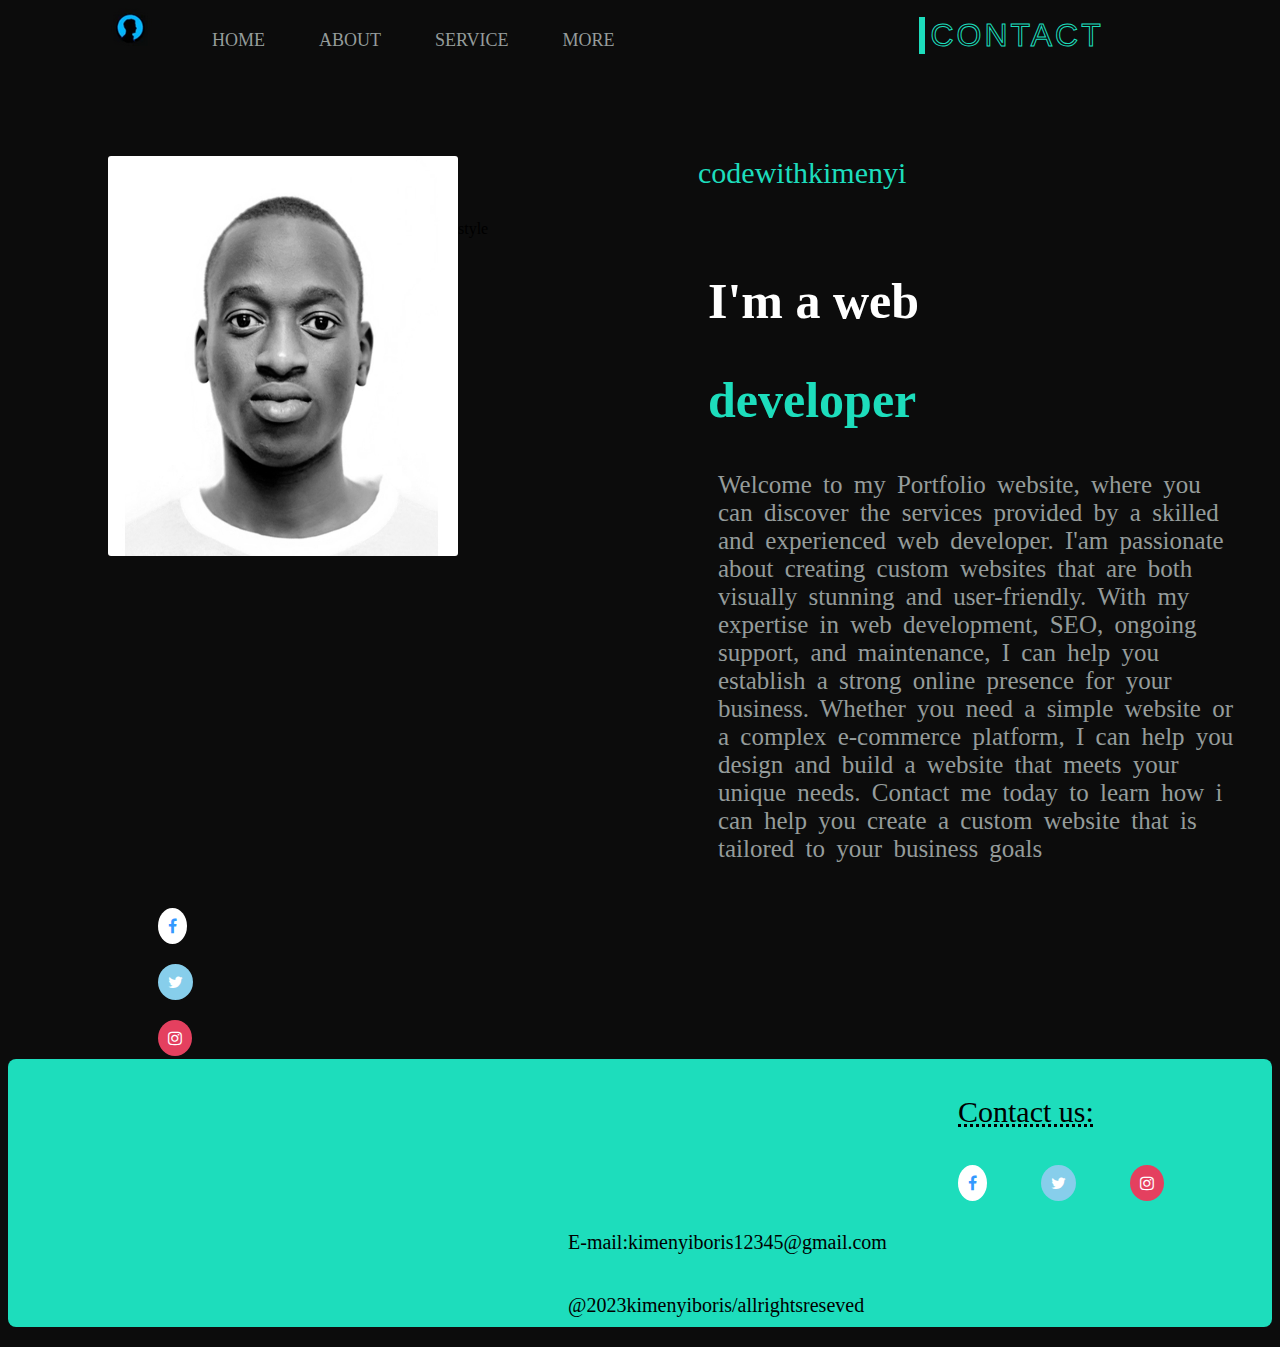
<file: index.html>
<!DOCTYPE html>
<html>
<head>
	<title>kimenyi</title>
  <link rel="stylesheet" type="text/css" href="style.css">
  <script type="text/javascript" src="button.js"></script>
  
<link rel="stylesheet" href="https://cdnjs.cloudflare.com/ajax/libs/font-awesome/4.7.0/css/font-awesome.min.css">
</head>
<body>
<div>
<img src="userlog.PNG" class="imglogo;">	
<a href="home.html">HOME</a>
<a href="about.html">ABOUT</a>
<a href="service.html">SERVICE</a>
<a href="more.html">MORE</a>
<button data-text="Awesome" class="button" id="buttonform">
    <span class="actual-text">&nbsp;contact&nbsp;</span>
    <span class="hover-text" aria-hidden="true">&nbsp;contact&nbsp;</span>
</button>

</div>
<div class="maindv">
	<img src="boris bw.jpg" width=350 height=400 class="mypc"> 
<p class="paruno">codewithkimenyi</p>style
<h1 class="hd">I'm a web
</h1>
<h2 class="hhd" ;>developer</h2>
<p class="pr">Welcome to my Portfolio website, where you can discover the services provided by a skilled and experienced web developer. I'am passionate about creating custom websites that are both visually stunning and user-friendly. With my expertise in web development, SEO, ongoing support, and maintenance, I can help you establish a strong online presence for your business. Whether you need a simple website or a complex e-commerce platform, I can help you design and build a website that meets your unique needs. Contact me today to learn how i can help you create a custom website that is tailored to your business goals
 </p>
</div> 
<div >
<a  href="https://web.facebook.com/" class="fa fa-facebook"></a>
</div>
<div><a  href="https://twitter.com/home" class="fa fa-twitter"></a></div>
<div><a href="https://www.instagram.com/" class="fa fa-instagram"></a></div>
<div class="divstly">
<div class="minidv"><p ><span class="minipara">Contact us:</span></p>
<a  href="https://web.facebook.com/" class="fa fa-facebook"></a>
<a  href="https://twitter.com/home" class="fa fa-twitter"></a>
<a href="https://www.instagram.com/" class="fa fa-instagram"></a>
</div>
<p class="paragrpstly">E-mail:kimenyiboris12345@gmail.com</p>
<p class="paragrpstly">@2023kimenyiboris/allrightsreseved</p>
</div>
</body>
</html>
</file>
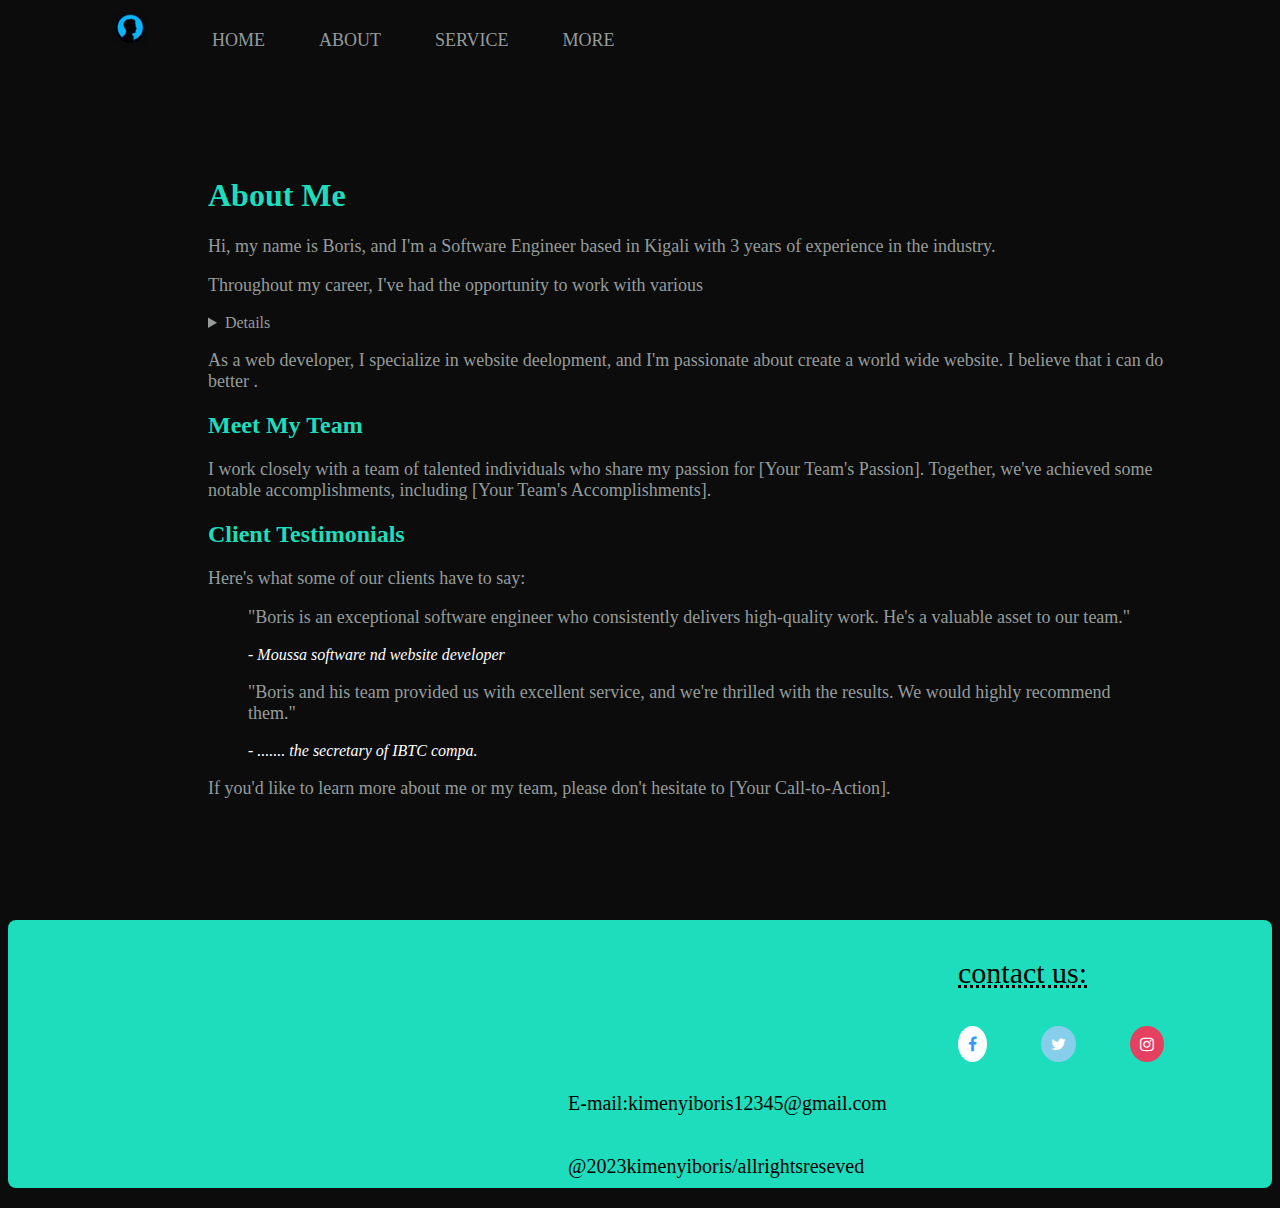
<file: about.html>
<!DOCTYPE html>
<html>
<head>
	<title>about</title>
	<link rel="stylesheet" type="text/css" href="style.css">
  <link rel="stylesheet" href="https://cdnjs.cloudflare.com/ajax/libs/font-awesome/4.7.0/css/font-awesome.min.css">
	
</head>
<body>
<div>
<img src="userlog.PNG" class="imglogo;">	
<a href="home.html">HOME</a>
<a href="about.html">ABOUT</a>
<a href="service.html">SERVICE</a>
<a href="more.html">MORE</a>
</div>
<div class="divabt">
 <h1 class="hdabt" =>About Me</h1>
    <p class="parabt">Hi, my name is Boris, and I'm a 
    <contenteditable style=" color: rgb(149,156,155);">Software Engineer</contenteditable>  based in Kigali with 3 years of experience in the industry.</p>
    <p class="parabt">Throughout my career, I've had the opportunity to work with various<details style=" color: rgb(149,156,155);">clients and companies, including Mousssa and IBTC, where I've contributed to the development of software applications that have positively impacted their business operations.</details> </p>
    <p class="parabt">As a web developer, I specialize in website deelopment, and I'm passionate about create a world wide website. I believe that i can do better .</p>
    <h2 class="hdabt" >Meet My Team</h2>
    <p class="parabt">I work closely with a team of talented individuals who share my passion for [Your Team's Passion]. Together, we've achieved some notable accomplishments, including [Your Team's Accomplishments].</p>
    <h2 class="hdabt">Client Testimonials</h2>
    <p class="parabt">Here's what some of our clients have to say:</p>
    <blockquote>
      <p class="parabt">"Boris is an exceptional software engineer who consistently delivers high-quality work. He's a valuable asset to our team."</p>
      <cite class="ctabt">- Moussa software nd website developer</cite>
    </blockquote>
    <blockquote>
      <p class="parabt">"Boris and his team provided us with excellent service, and we're thrilled with the results. We would highly recommend them."</p>
      <cite class="ctabt">- ....... the secretary of IBTC compa.</cite>
    </blockquote>
    <p class="parabt">If you'd like to learn more about me or my team, please don't hesitate to [Your Call-to-Action].</p></div>
    <div class="divstly">
<div class="minidv"><p ><span class="minipara">contact us:</span></p>
<a  href="https://web.facebook.com/" class="fa fa-facebook"></a>
<a  href="https://twitter.com/home" class="fa fa-twitter"></a>
<a href="https://www.instagram.com/" class="fa fa-instagram"></a>
</div>
<p class="paragrpstly">E-mail:kimenyiboris12345@gmail.com</p>
<p class="paragrpstly">@2023kimenyiboris/allrightsreseved</p>
</div>
</body>
</html>
</file>
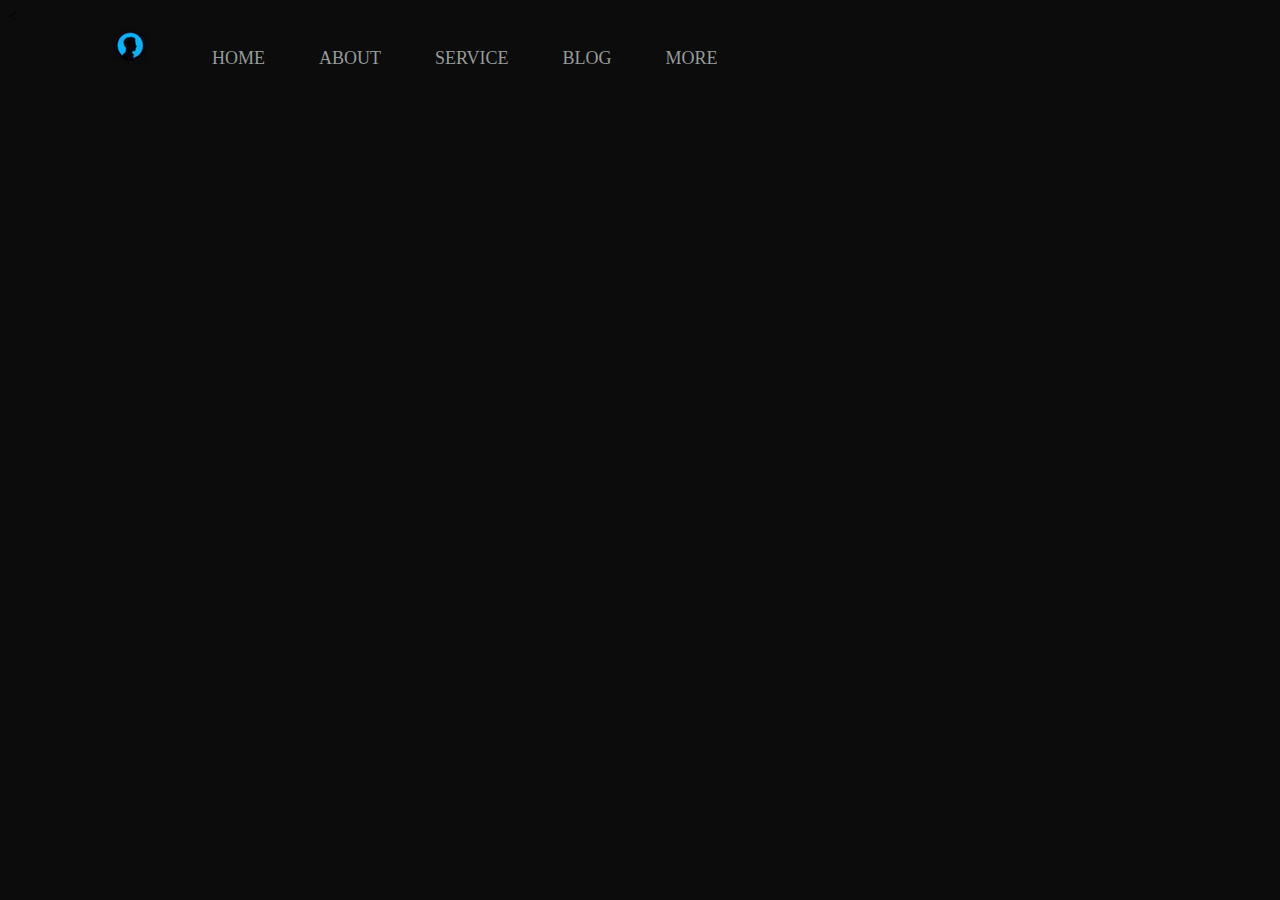
<file: blog.html>
<<!DOCTYPE html>
<html>
<head>
	<title>blog</title>
	<link rel="stylesheet" type="text/css" href="style.css">
</head>
<body>
<div>
<img src="userlog.PNG" class="imglogo;">	
<a href="home.html">HOME</a>
<a href="about.html">ABOUT</a>
<a href="service.html">SERVICE</a>
<a href="blog.html">BLOG</a>
<a href="moreinfo.html">MORE</a>
</div>
</body>
</html>
</file>
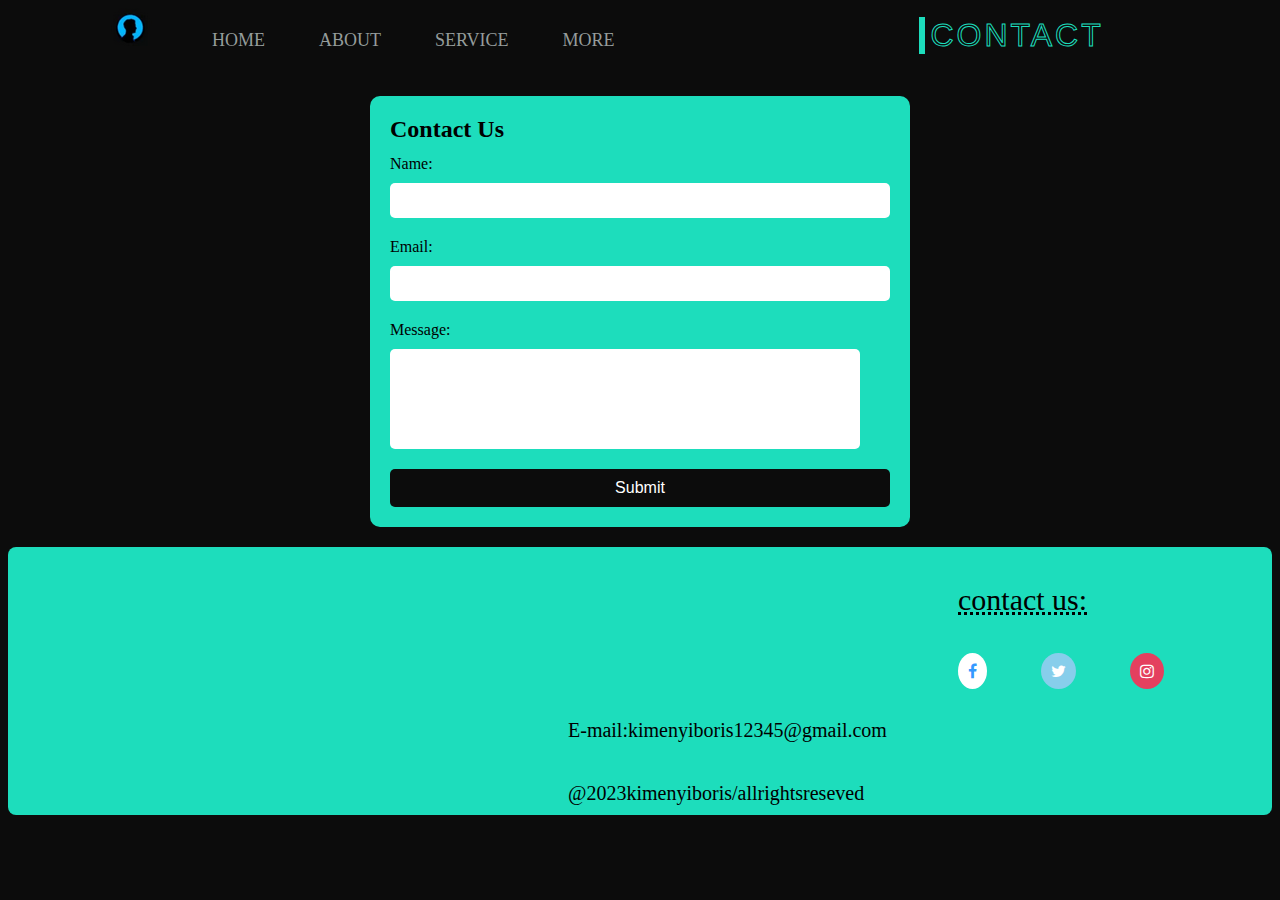
<file: form.html>
<!DOCTYPE html>
<html>
<head>
	<title>form</title>
	<link rel="stylesheet" type="text/css" href="style.css">
	<link rel="stylesheet" href="https://cdnjs.cloudflare.com/ajax/libs/font-awesome/4.7.0/css/font-awesome.min.css">
</head>
<body class="bodybckgrnd">
<div>
<img src="userlog.PNG" class="imglogo;">	
<a href="home.html">HOME</a>
<a href="about.html">ABOUT</a>
<a href="service.html">SERVICE</a>
<a href="more.html">MORE</a>
<button data-text="Awesome" class="button" id="buttonform">
    <span class="actual-text">&nbsp;contact&nbsp;</span>
    <span class="hover-text" aria-hidden="true">&nbsp;contact&nbsp;</span>
</button>
</div>
<div class="contact-form">
  <span class="heading">Contact Us</span>
  <form  action="https://formspree.io/f/xeqwlzrb" method="POST">
    <label for="name">Name:</label>
    <input type="text" required="">
    <label for="email">Email:</label>
    <input type="email" id="email" name="email" required="">
    <label for="message">Message:</label>
    <textarea id="message" name="message" required=""></textarea>
    <button type="submit">Submit</button>
  </form>
  
</div>
<div class="divstly">
<div class="minidv"><p ><span class="minipara">contact us:</span></p>
<a  href="https://web.facebook.com/" class="fa fa-facebook"></a>
<a  href="https://twitter.com/home" class="fa fa-twitter"></a>
<a href="https://www.instagram.com/" class="fa fa-instagram"></a>
</div>
<p class="paragrpstly">E-mail:kimenyiboris12345@gmail.com</p>
<p class="paragrpstly">@2023kimenyiboris/allrightsreseved</p>
</div>

</body>
</html>
</file>
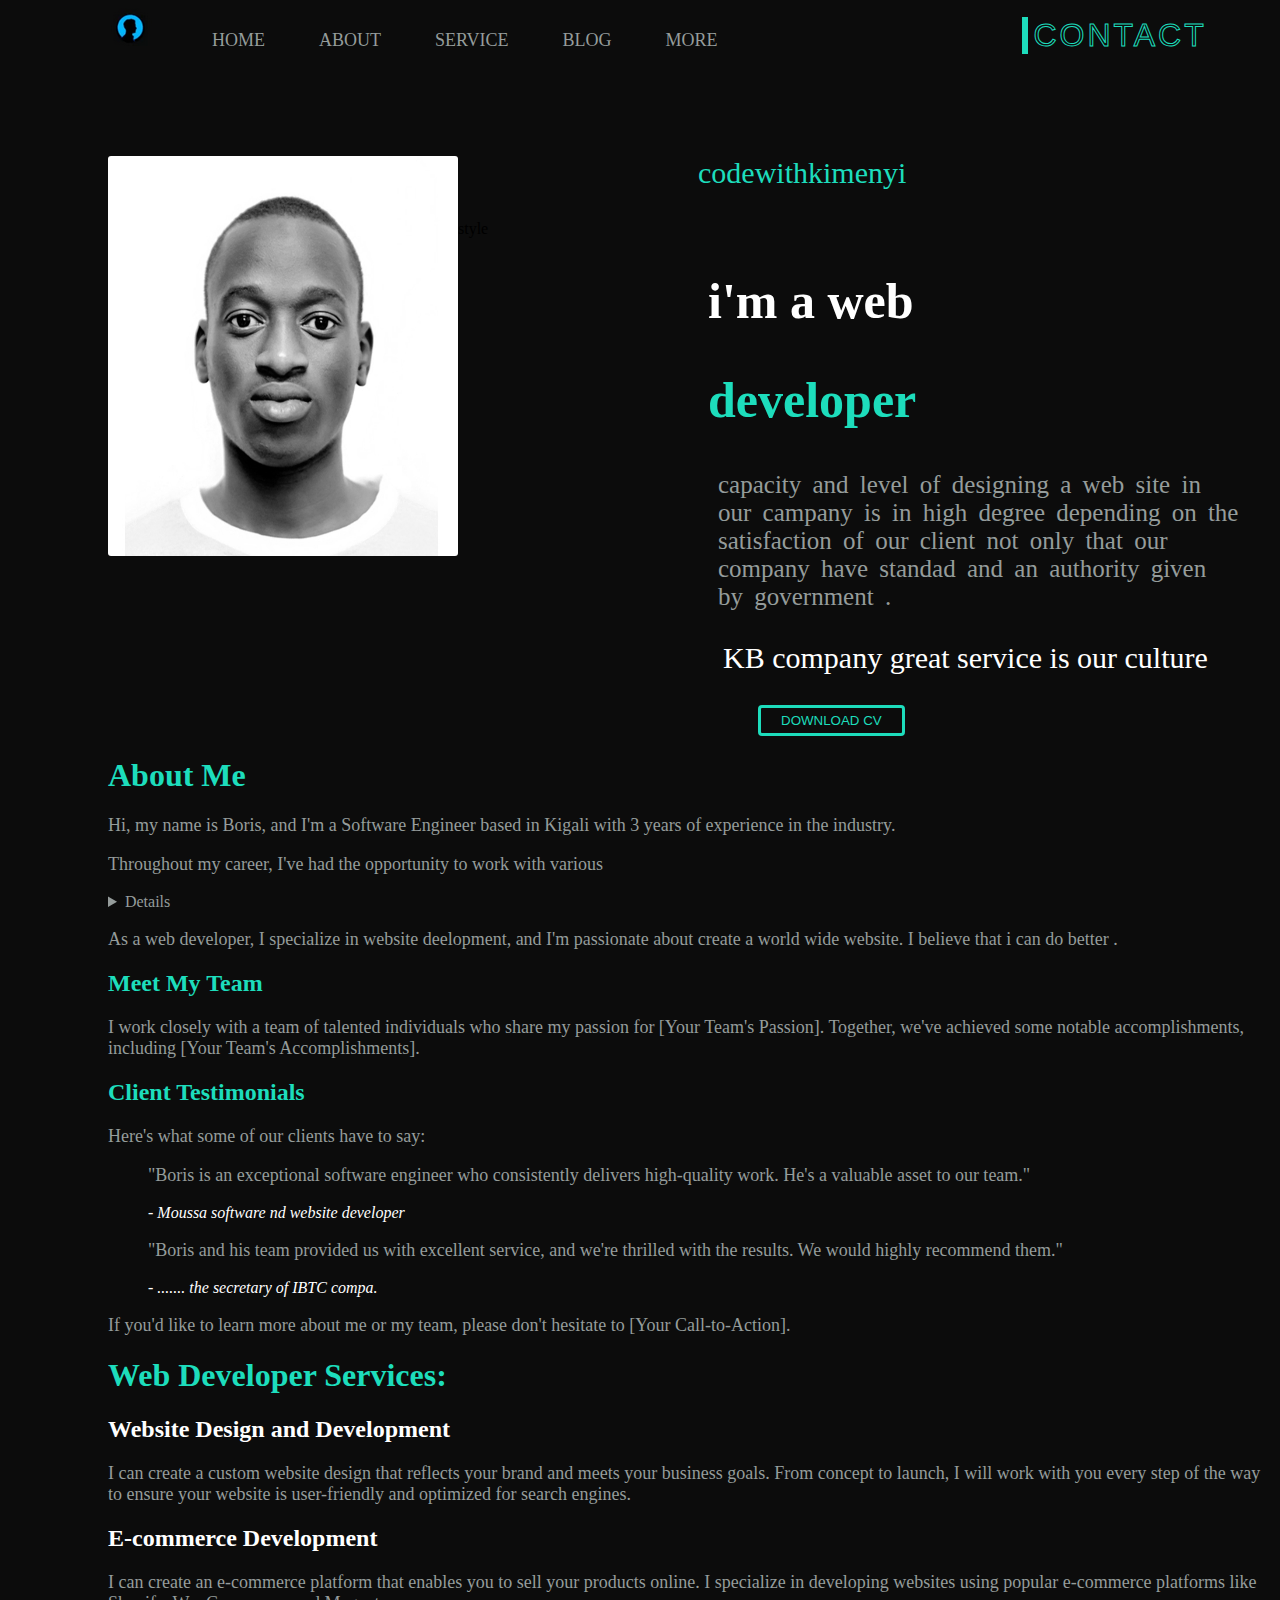
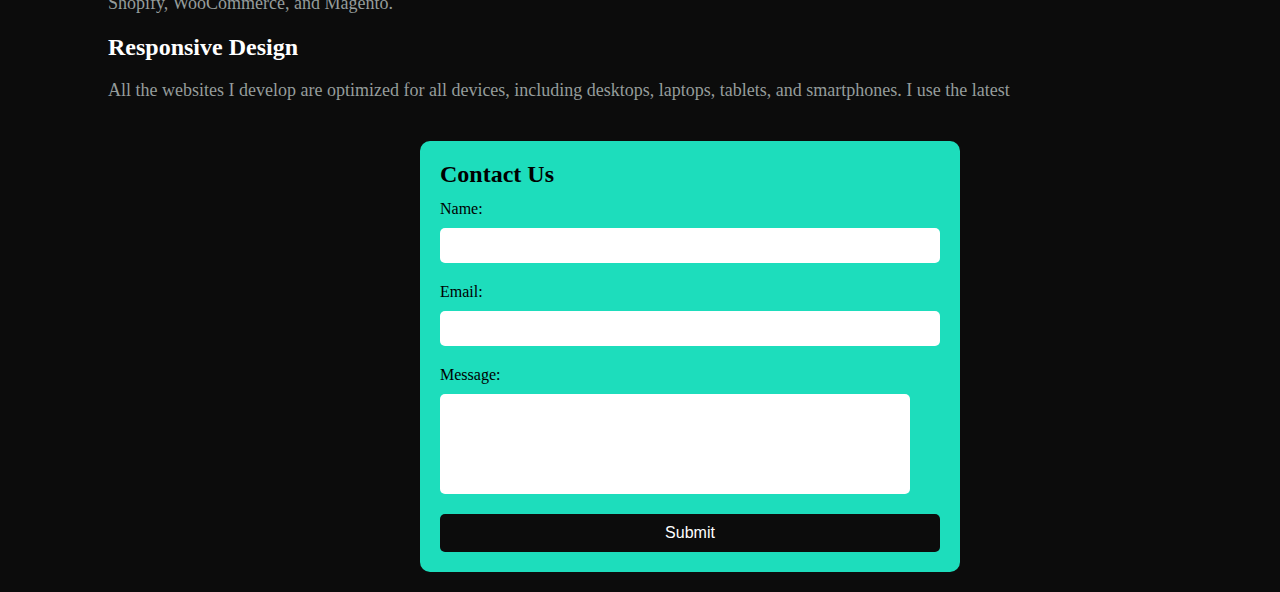
<file: home one page.html>
<!DOCTYPE html>
<html>
<head>
	<title>kimenyiB</title>
  <link rel="stylesheet" type="text/css" href="style.css">
  <script type="text/javascript" src="button.js"></script>
</head>
<body>
<div>
<img src="userlog.PNG" class="imglogo;">	
<a href="home.html">HOME</a>
<a href="#form">ABOUT</a>
<a href="service.html">SERVICE</a>
<a href="blog.html">BLOG</a>
<a href="moreinfo.html">MORE</a>
<button data-text="Awesome" class="button" id="buttonform">
    <span class="actual-text">&nbsp;contact&nbsp;</span>
    <span class="hover-text" aria-hidden="true">&nbsp;contact&nbsp;</span>
</button>
</div>
<div class="maindv">
	<img src="boris bw.jpg" width=350 height=400 class="mypc"> 
<p class="paruno">codewithkimenyi</p>style
<h1 class="hd">i'm a web
</h1>
<h2 class="hhd" ;>developer</h2>
<p class="pr">capacity and level of designing a web site in our campany is in high degree depending on the satisfaction of our client not only that our company have standad and an authority given by government .
 </p>
 <p class="lastp">KB company great service is our culture</p>
<button class="btndwn">download cv</button>
</div>
<div class=""><h1 class="hdabt" =>About Me</h1>
    <p class="parabt">Hi, my name is Boris, and I'm a 
    <contenteditable style=" color: rgb(149,156,155);">Software Engineer</contenteditable>  based in Kigali with 3 years of experience in the industry.</p>
    <p class="parabt">Throughout my career, I've had the opportunity to work with various<details style=" color: rgb(149,156,155);">clients and companies, including Mousssa and IBTC, where I've contributed to the development of software applications that have positively impacted their business operations.</details> </p>
    <p class="parabt">As a web developer, I specialize in website deelopment, and I'm passionate about create a world wide website. I believe that i can do better .</p>
    <h2 class="hdabt" >Meet My Team</h2>
    <p class="parabt">I work closely with a team of talented individuals who share my passion for [Your Team's Passion]. Together, we've achieved some notable accomplishments, including [Your Team's Accomplishments].</p>
    <h2 class="hdabt">Client Testimonials</h2>
    <p class="parabt">Here's what some of our clients have to say:</p>
    <blockquote>
      <p class="parabt">"Boris is an exceptional software engineer who consistently delivers high-quality work. He's a valuable asset to our team."</p>
      <cite class="ctabt">- Moussa software nd website developer</cite>
    </blockquote>
    <blockquote>
      <p class="parabt">"Boris and his team provided us with excellent service, and we're thrilled with the results. We would highly recommend them."</p>
      <cite class="ctabt">- ....... the secretary of IBTC compa.</cite>
    </blockquote>
    <p class="parabt">If you'd like to learn more about me or my team, please don't hesitate to [Your Call-to-Action].</p></div>
    <div><header>
      <h1 class="hdsrvc">Web Developer Services:</h1>
    </header>
    <section>
      <h2 class="hdsrv">Website Design and Development</h2>
      <p class="psvr">I can create a custom website design that reflects your brand and meets your business goals. From concept to launch, I will work with you every step of the way to ensure your website is user-friendly and optimized for search engines.</p>
    </section>
    <section>
      <h2 class="hdsrv" >E-commerce Development</h2>
      <p class="psvr">I can create an e-commerce platform that enables you to sell your products online. I specialize in developing websites using popular e-commerce platforms like Shopify, WooCommerce, and Magento.</p>
    </section>
    <section>
      <h2 class="hdsrv">Responsive Design</h2>
      <p class="psvr">All the websites I develop are optimized for all devices, including desktops, laptops, tablets, and smartphones. I use the latest</p></div>
      <div id="form">
      <div class="contact-form">
  <span class="heading">Contact Us</span>
  <form>
    <label for="name">Name:</label>
    <input type="text" required="">
    <label for="email">Email:</label>
    <input type="email" id="email" name="email" required="">
    <label for="message">Message:</label>
    <textarea id="message" name="message" required=""></textarea>
    <button type="submit">Submit</button>
  </form>
</div></div>
</body>
</html>
</file>
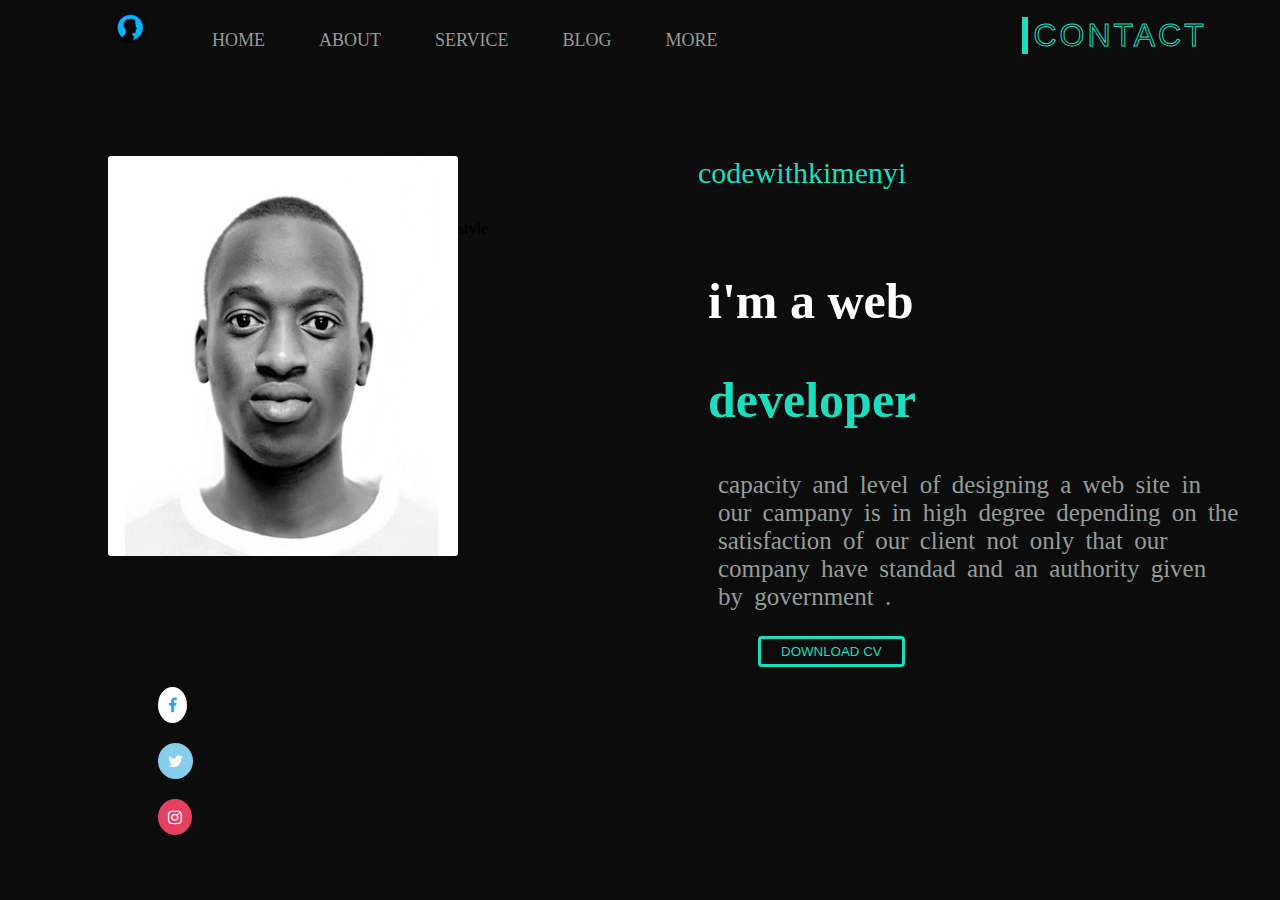
<file: home.html>
<!DOCTYPE html>
<html>
<head>
	<title>kimenyiB</title>
  <link rel="stylesheet" type="text/css" href="style.css">
  <script type="text/javascript" src="button.js"></script>
  
<link rel="stylesheet" href="https://cdnjs.cloudflare.com/ajax/libs/font-awesome/4.7.0/css/font-awesome.min.css">


</head>
<body>
<div>
<img src="userlog.PNG" class="imglogo;">	
<a href="home.html">HOME</a>
<a href="about.html">ABOUT</a>
<a href="service.html">SERVICE</a>
<a href="blog.html">BLOG</a>
<a href="moreinfo.html">MORE</a>
<button data-text="Awesome" class="button" id="buttonform">
    <span class="actual-text">&nbsp;contact&nbsp;</span>
    <span class="hover-text" aria-hidden="true">&nbsp;contact&nbsp;</span>
</button>
</div>
<div class="maindv">
	<img src="boris bw.jpg" width=350 height=400 class="mypc"> 
<p class="paruno">codewithkimenyi</p>style
<h1 class="hd">i'm a web
</h1>
<h2 class="hhd" ;>developer</h2>
<p class="pr">capacity and level of designing a web site in our campany is in high degree depending on the satisfaction of our client not only that our company have standad and an authority given by government .
 </p>
<button class="btndwn">download cv</button>
</div> 
<div >
<a  href="#" class="fa fa-facebook"></a>
</div>
<div><a  href="#" class="fa fa-twitter"></a></div>
<div><a href="#" class="fa fa-instagram"></a></div>
</body>
</html>
</file>
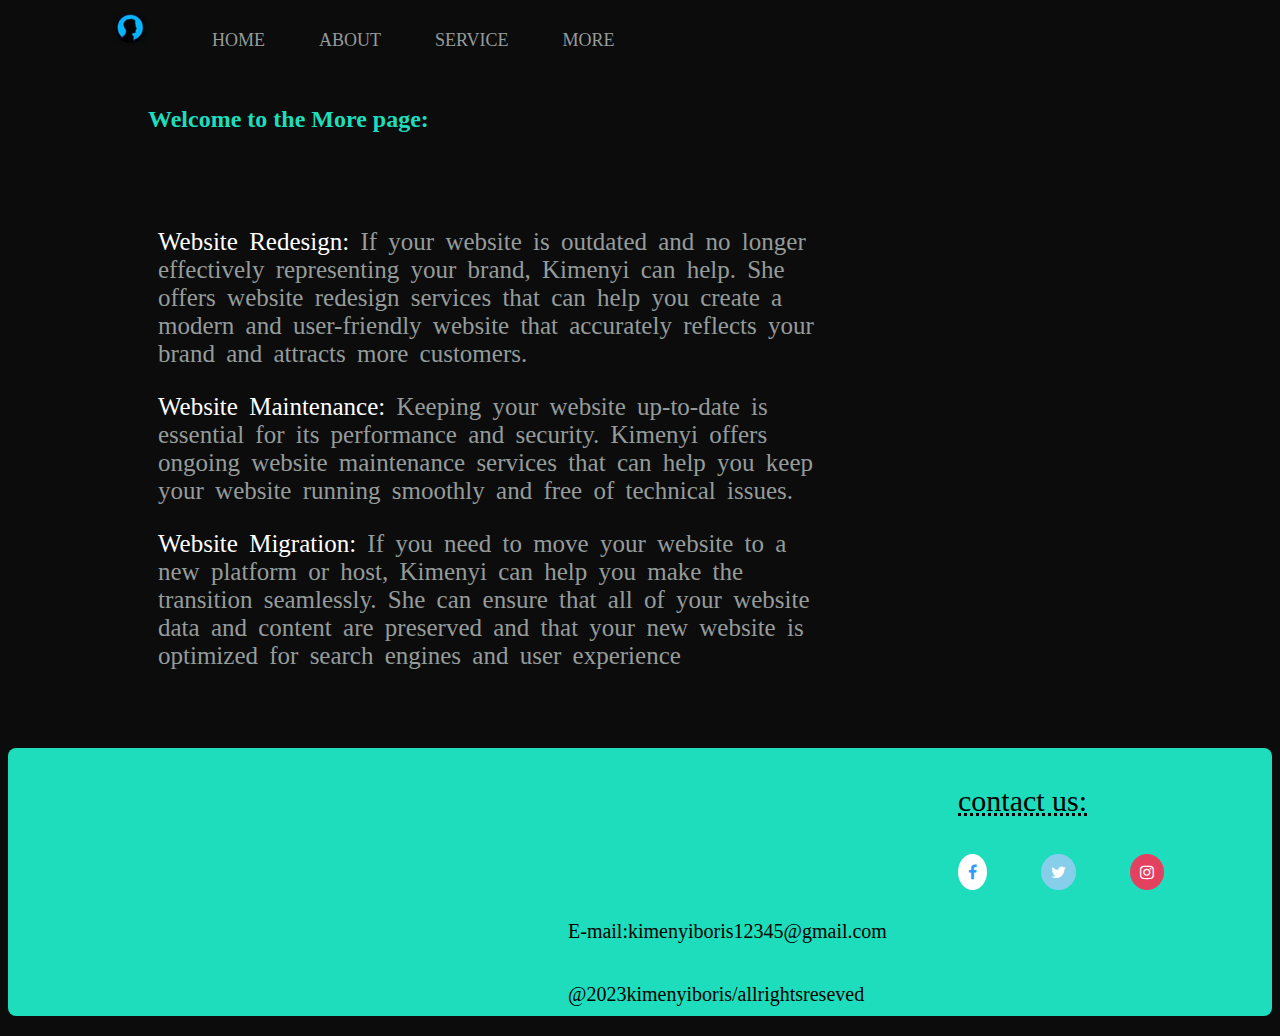
<file: more.html>
<!DOCTYPE html>
<html>
<head>
	<title>more</title>
	<link rel="stylesheet" type="text/css" href="style.css">
	<link rel="stylesheet" href="https://cdnjs.cloudflare.com/ajax/libs/font-awesome/4.7.0/css/font-awesome.min.css">
</head>
<body>
<div>
<img src="userlog.PNG" class="imglogo;">	
<a href="home.html">HOME</a>
<a href="about.html">ABOUT</a>
<a href="service.html">SERVICE</a>
<a href="more.html">MORE</a>
</div><h2 class="hdstyle">Welcome to the More page: </h2>
 <div class="divstyl">
 <p class="ppstyle" ><span class="spnstyl">Website Redesign:</span> If your website is outdated and no longer effectively representing your brand, Kimenyi can help. She offers website redesign services that can help you create a modern and user-friendly website that accurately reflects your brand and attracts more customers.</p>
 <p class="ppstyle"><span class="spnstyl">Website Maintenance:</span> Keeping your website up-to-date is essential for its performance and security. Kimenyi offers ongoing website maintenance services that can help you keep your website running smoothly and free of technical issues.</p>
 <p class="ppstyle"><span class="spnstyl">Website Migration:</span> If you need to move your website to a new platform or host, Kimenyi can help you make the transition seamlessly. She can ensure that all of your website data and content are preserved and that your new website is optimized for search engines and user experience</p></div>
 <div class="divstly">
<div class="minidv"><p ><span class="minipara">contact us:</span></p>
<a  href="https://web.facebook.com/" class="fa fa-facebook"></a>
<a  href="https://twitter.com/home" class="fa fa-twitter"></a>
<a href="https://www.instagram.com/" class="fa fa-instagram"></a>
</div>
<p class="paragrpstly">E-mail:kimenyiboris12345@gmail.com</p>
<p class="paragrpstly">@2023kimenyiboris/allrightsreseved</p>
</div>
</body>
</html>
</file>
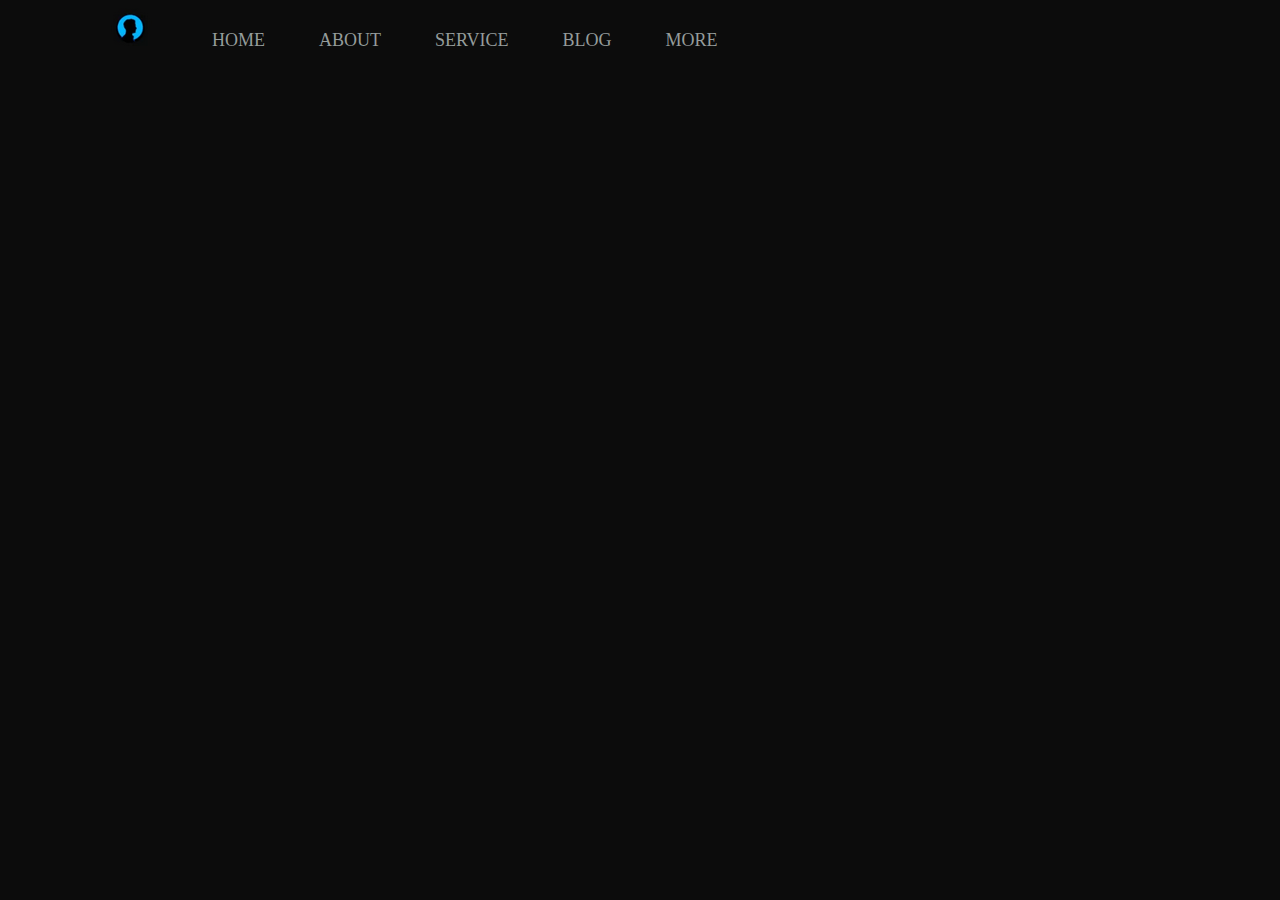
<file: moreinfo.html>
<!DOCTYPE html>
<html>
<head>
	<title>moreinfo..</title>
	<link rel="stylesheet" type="text/css" href="style.css">
</head>
<body><div>
<img src="userlog.PNG" class="imglogo;">	
<a href="home.html">HOME</a>
<a href="about.html">ABOUT</a>
<a href="service.html">SERVICE</a>
<a href="blog.html">BLOG</a>
<a href="moreinfo.html">MORE</a>
</div>

</body>
</html>
</file>
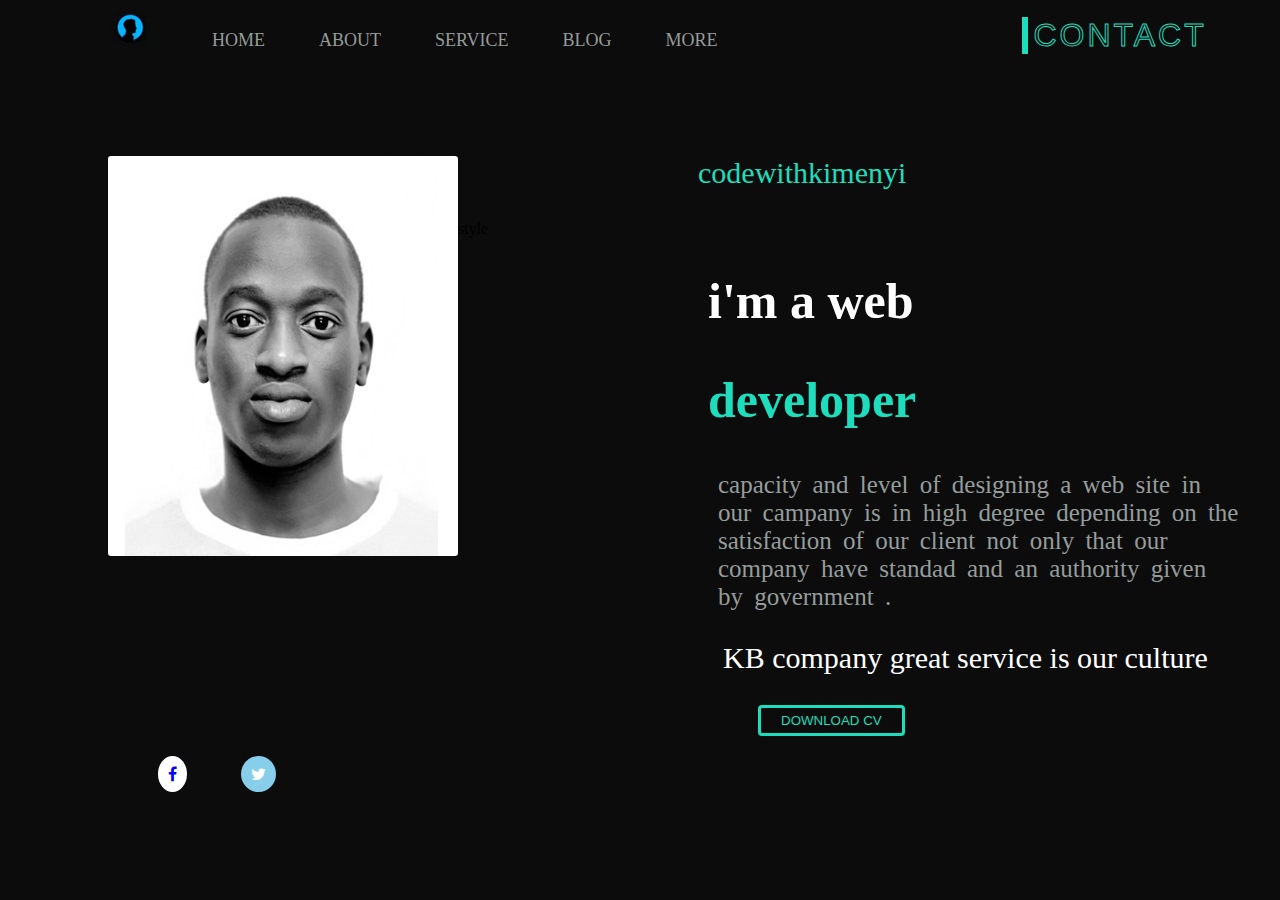
<file: old_index.html>
<!DOCTYPE html>
<html>
<head>
	<title>kimenyiB</title>
  <link rel="stylesheet" type="text/css" href="style.css">
  <script type="text/javascript" src="button.js"></script>
  
<link rel="stylesheet" href="https://cdnjs.cloudflare.com/ajax/libs/font-awesome/4.7.0/css/font-awesome.min.css">


</head>
<body>
<div>
<img src="userlog.PNG" class="imglogo;">	
<a href="home.html">HOME</a>
<a href="about.html">ABOUT</a>
<a href="service.html">SERVICE</a>
<a href="blog.html">BLOG</a>
<a href="moreinfo.html">MORE</a>
<button data-text="Awesome" class="button" id="buttonform">
    <span class="actual-text">&nbsp;contact&nbsp;</span>
    <span class="hover-text" aria-hidden="true">&nbsp;contact&nbsp;</span>
</button>
</div>
<div class="maindv">
	<img src="boris bw.jpg" width=350 height=400 class="mypc"> 
<p class="paruno">codewithkimenyi</p>style
<h1 class="hd">i'm a web
</h1>
<h2 class="hhd" ;>developer</h2>
<p class="pr">capacity and level of designing a web site in our campany is in high degree depending on the satisfaction of our client not only that our company have standad and an authority given by government .
 </p>
 <p class="lastp">KB company great service is our culture</p>
<button class="btndwn">download cv</button>
</div> 
<div >

<a style="color: blue; background-color: white; padding: 10px; border-radius: 50%;" href="#" class="fa fa-facebook"></a>
<a style="color: white; background-color: skyblue; padding: 10px; border-radius: 50%;" href="#" class="fa fa-twitter"></a>
</div>

</body>
</html>
</file>
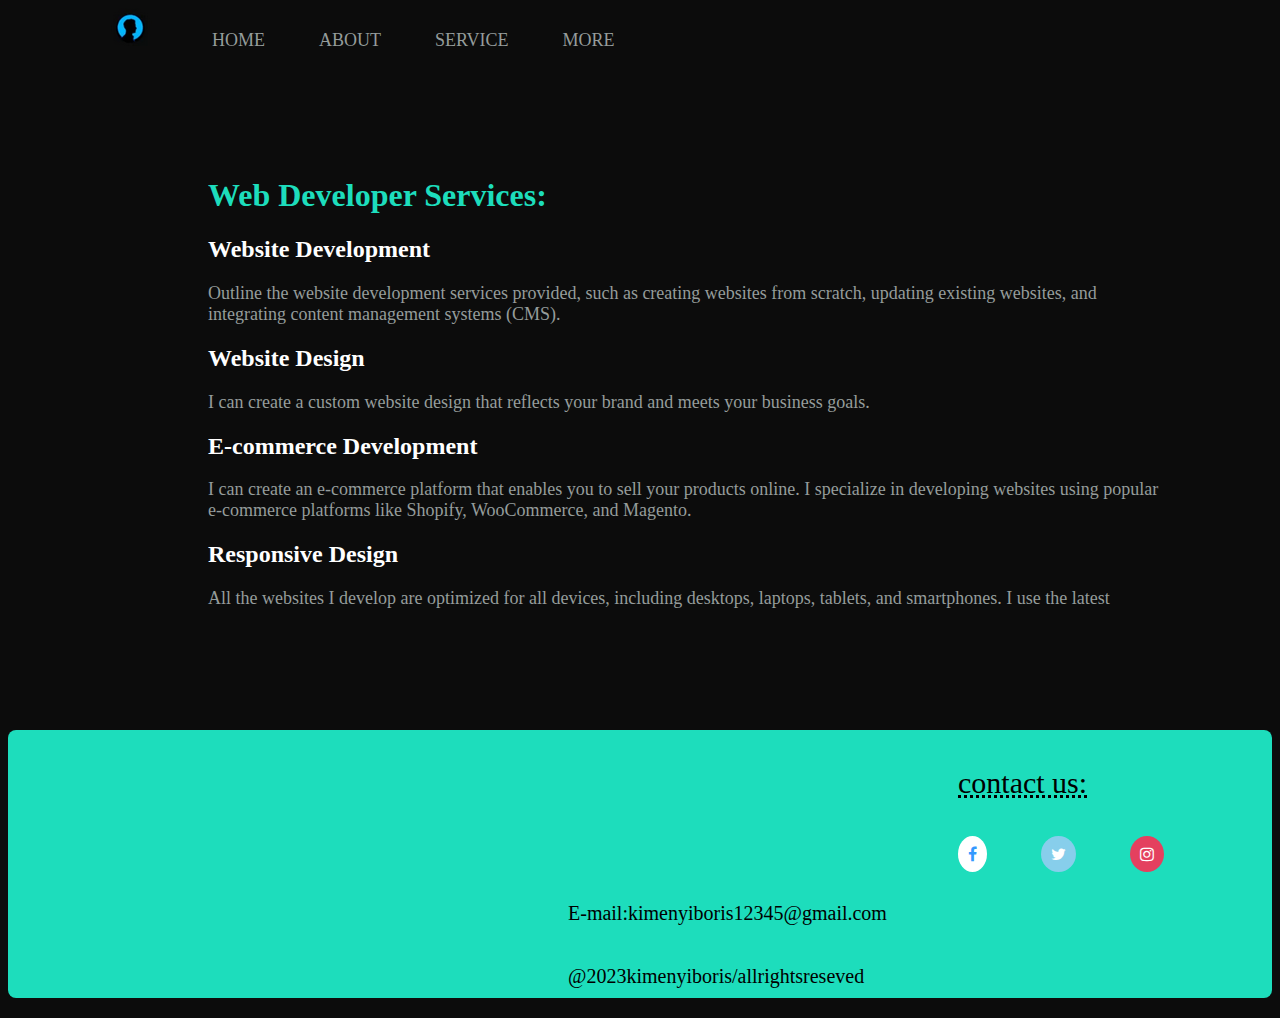
<file: service.html>
<!DOCTYPE html>
<html>
<head>
	<title>service</title>
	<link rel="stylesheet" type="text/css" href="style.css">
	<link rel="stylesheet" href="https://cdnjs.cloudflare.com/ajax/libs/font-awesome/4.7.0/css/font-awesome.min.css">
</head>
<body>
<div>
<img src="userlog.PNG" class="imglogo;">	
<a href="home.html">HOME</a>
<a href="about.html">ABOUT</a>
<a href="service.html">SERVICE</a>
<a href="more.html">MORE</a>
</div>
 
<div class="divservice"><header>
      <h1 class="hdsrvc">Web Developer Services:</h1>
    </header>
    <section>
      <h2 class="hdsrv">Website Development</h2>
      <p class="psvr"> Outline the website development services provided, such as creating websites from scratch, updating existing websites, and integrating content management systems (CMS).</p>
      <h2 class="hdsrv">Website Design </h2><p class="psvr">I can create a custom website design that reflects your brand and meets your business goals.</p>
    </section>
    <section>
      <h2 class="hdsrv" >E-commerce Development</h2>
      <p class="psvr">I can create an e-commerce platform that enables you to sell your products online. I specialize in developing websites using popular e-commerce platforms like Shopify, WooCommerce, and Magento.</p>
    </section>
    <section>
      <h2 class="hdsrv">Responsive Design</h2>
      <p class="psvr">All the websites I develop are optimized for all devices, including desktops, laptops, tablets, and smartphones. I use the latest</p></div>
      <div class="divstly">
<div class="minidv"><p ><span class="minipara">contact us:</span></p>
<a  href="https://web.facebook.com/" class="fa fa-facebook"></a>
<a  href="https://twitter.com/home" class="fa fa-twitter"></a>
<a href="https://www.instagram.com/" class="fa fa-instagram"></a>
</div>
<p class="paragrpstly">E-mail:kimenyiboris12345@gmail.com</p>
<p class="paragrpstly">@2023kimenyiboris/allrightsreseved</p>
</div>
</body>
</html>
</file>
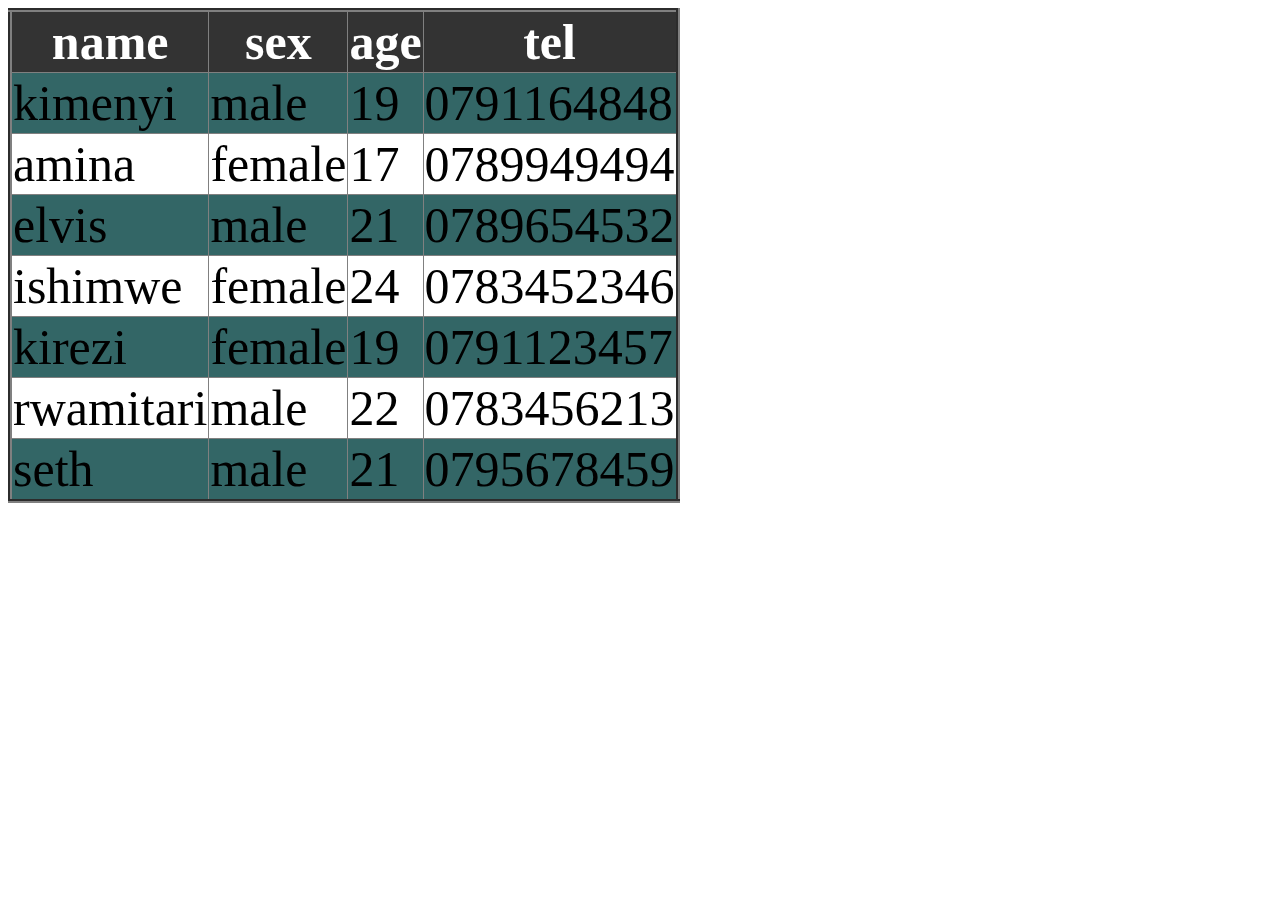
<file: table.html>
<! DOCTYPE html>
<html>
<head>
<style>
	tr:nth-child(even){
		background-color: 336666;
 	
	}
	th{
color: ffffff;
background-color: 333333;	
</style>
</head>
<body>
	<table border="4px;"style="border-collapse:collapse; font-size: 50px;" ><tr>
	<th>name</th>
	<th>sex</th>
	<th>age</th>
	<th>tel</th>
</tr>
<tr >
	<td>kimenyi</td>
<td>male</td>
<td>19</td>
<td>0791164848</td>
</tr>
<tr>
	<td>amina</td>
	<td>female</td>
	<td>17</td>
	<td>0789949494</td>
</tr>
<tr>
	<td>elvis</td>
	<td>male</td>
	<td>21</td>
	<td>0789654532</td>

</tr>
<tr>
	<td>ishimwe</td>
	<td>female</td>
	<td>24</td>
	<td>0783452346</td>

</tr>
<tr>
	<td>kirezi</td>
	<td>female</td>
	<td>19</td>
	<td>0791123457</td>

</tr>
<tr>
	<td>rwamitari</td>
	<td>male</td>
	<td>22</td>
	<td>0783456213</td>
</tr>
<tr>
	<td>seth</td>
	<td>male</td>
	<td>21</td>
	<td>0795678459</td>

</tr>


</table>

</body>

 
 <html>
</file>
<file: style.css>
body{
	background-color: rgb(12,12,12);
}
a{
	color: rgb(149,156,155);
	font-weight: 400px;
	font-size:18px;
	text-decoration: none;
	margin-left: 50px;
	line-height:32px; 
}
div{
	margin-left: 100px;
}
.imglogo{position: absolute;
	cursor: pointer;
}

	}
	.maindv{
		margin: 150px 0 0 100px;}
		.mypc{
	    float: left;
	    border-radius: 3px;"
	}
	.paruno{
		margin-left: 590px;
		color: rgb(29,221,188);
		font-size: 30px;
		margin-top: 100px;
	}
		.hd{
		margin-left: 600px;
		color: white;
		font-size: 50px;"
	}
	.hhd{
	    margin-left: 600px;
	    color:rgb(29,221,188);
	    font-size:50px;
	}
	.pr{
		color: rgb(149,156,155);
		margin-left: 610px;
		margin-right: 30px;
		word-spacing:5px;
		font-size: 25px;
		}
		.lastp{
		color: white; 
		font-size:30px; 
		margin-left: 615px;
		}
		.btndwn{background-color:rgb(12,12,12);
			color:rgb(29,221,188);
			margin-left: 650px;
			border: 3px solid rgb(29,221,188); 
			text-transform: uppercase;
			padding: 5px 20px 5px 20px;
			border-radius: 4px;
			cursor: pointer;
			}
			.hdmore{
				color: rgb(29,221,188);
				padding: 10px;
				margin-left: 20px;
			}
			.pp{
             color:rgb(29,221,188);
			 margin: 30px;
			}
			
			.hdabt{
				color: rgb(29,221,188);
				
			}
			.parabt{
				color: rgb(149,156,155);
	            font-weight: 400px;
	            font-size:18px;

			}
			.ctabt{
				color: white;
			}
			.divabt{
		
                padding: 100px;
			}
			.hdsrvc{
				color: rgb(29,221,188);
			}
			.hdsrv{
				color: white;
			}
			.psvr{
			color: rgb(149,156,155);
	            font-weight: 400px;
	            font-size:18px;	 
	            }
	            .divservice{
                
                padding: 100px;
	            }
			
			
			.contact-form {
  background-color:  rgb(29,221,188);
  padding: 20px;
  border-radius: 10px;
  margin: 40px;
  width: 500px;
  margin: auto;
  margin-top: 40px;
  margin-bottom: 20px;
}

.contact-form label {
  color: black;
}

.contact-form .heading {
  font-size: 24px;
  color: black;
  
  margin-bottom: 12px;
  font-weight: bold;
  display: block;
}

.contact-form form {
  display: flex;
  flex-direction: column;
}

.contact-form label {
  margin-bottom: 10px;
}

textarea {
  resize: none;
  height: 80px;
  width: 450px;
}

.contact-form input, .contact-form textarea {
  padding: 10px;
  border: none;
  border-radius: 5px;
  margin-bottom: 20px;
}

.contact-form input:focus, .contact-form textarea:focus {
  outline: none;
  box-shadow: 0 0 5px rgb(12,12,12);
  transform: scale(1.05);
  transition: transform 0.3s ease-in-out;
}

.contact-form button[type="submit"] {
  background-color: rgb(12,12,12);
  color: #fff;
  border: none;
  border-radius: 5px;
  padding: 10px 20px;
  font-size: 16px;
  cursor: pointer;
  

}

.contact-form button[type="submit"]:hover {
  transform: scale(1.1);
  transition: transform 0.3s ease-in-out;
}
.bodybckgrnd{
  background-color: rgb(12,12,12);
}
/* === removing default button style ===*/
.button {
  margin-left: 300px;
  height: auto;
  background: transparent;
  padding: 0;
  border: none;
 cursor: pointer;
}

/* button styling */
.button {
  --border-right: 6px;
  --text-stroke-color: rgb(29,221,188);
  --animation-color: #37FF8B;
  --fs-size: 2em;
  letter-spacing: 3px;
  text-decoration: none;
  font-size: var(--fs-size);
  font-family: "Arial";
  position: relative;
  text-transform: uppercase;
  color: transparent;
  -webkit-text-stroke: 1px var(--text-stroke-color);
}
/* this is the text, when you hover on button */
.hover-text {
  position: absolute;
  box-sizing: border-box;
  content: attr(data-text);
  color:  rgb(29,221,188);
  width: 0%;
  inset: 0;
  border-right: var(--border-right) solid  rgb(29,221,188);
  overflow: hidden;
  transition: 0.5s;
  -webkit-text-stroke: 1px  rgb(29,221,188);
}
/* hover */
.button:hover .hover-text {
  width: 100%;
  filter: drop-shadow(0 0 23px  rgb(29,221,188));
}
.fa-brands-fa-instagram{
	background-color: rgb(29,221,188);
	
}
.fa-instagram {
  background-color: #e4405f;
  padding: 10px;
  border-radius: 50%;
  color: white;
  font-size: 10px;
  margin-top: 20px;
}
.fa-twitter{
	color: white;
	background-color: skyblue; 
	padding: 10px;
	border-radius: 50%;
	margin-top: 20px;
}
.fa-facebook{
	color: rgb(51,153,255);
	background-color: white;
	padding: 10px;
	border-radius: 50%;
	margin-top: 20px;

}
.hdstyle{color: rgb(29,221,188);
	margin-left: 140px;
	 margin-top: 50px;
}
.divstyl{
	color: rgb(149,156,155);
	padding: 50px;
	margin-right:100px;
	word-spacing: 5px; 
}
.ppstyle{
	margin-right: 300px;
	font-size: 25px;
}
.spnstyl{
	color: white;
}
.divstly{
	background-color:rgb(29,221,188); 
	margin: 0%;
	border-radius: 8px;
	margin-top:3px;
}
.paragrpstly{
	margin-left: 550px;
padding:10px;
font-size: 20px;
}
.minidv{
	margin-left: 900px;
	padding-top: 20px; 

}
.minipara{
	font-size:30px; 
    margin-top: 15px;
    margin-left: 50px;
    text-decoration: underline;
    text-decoration-style: dotted;

}
</file>
